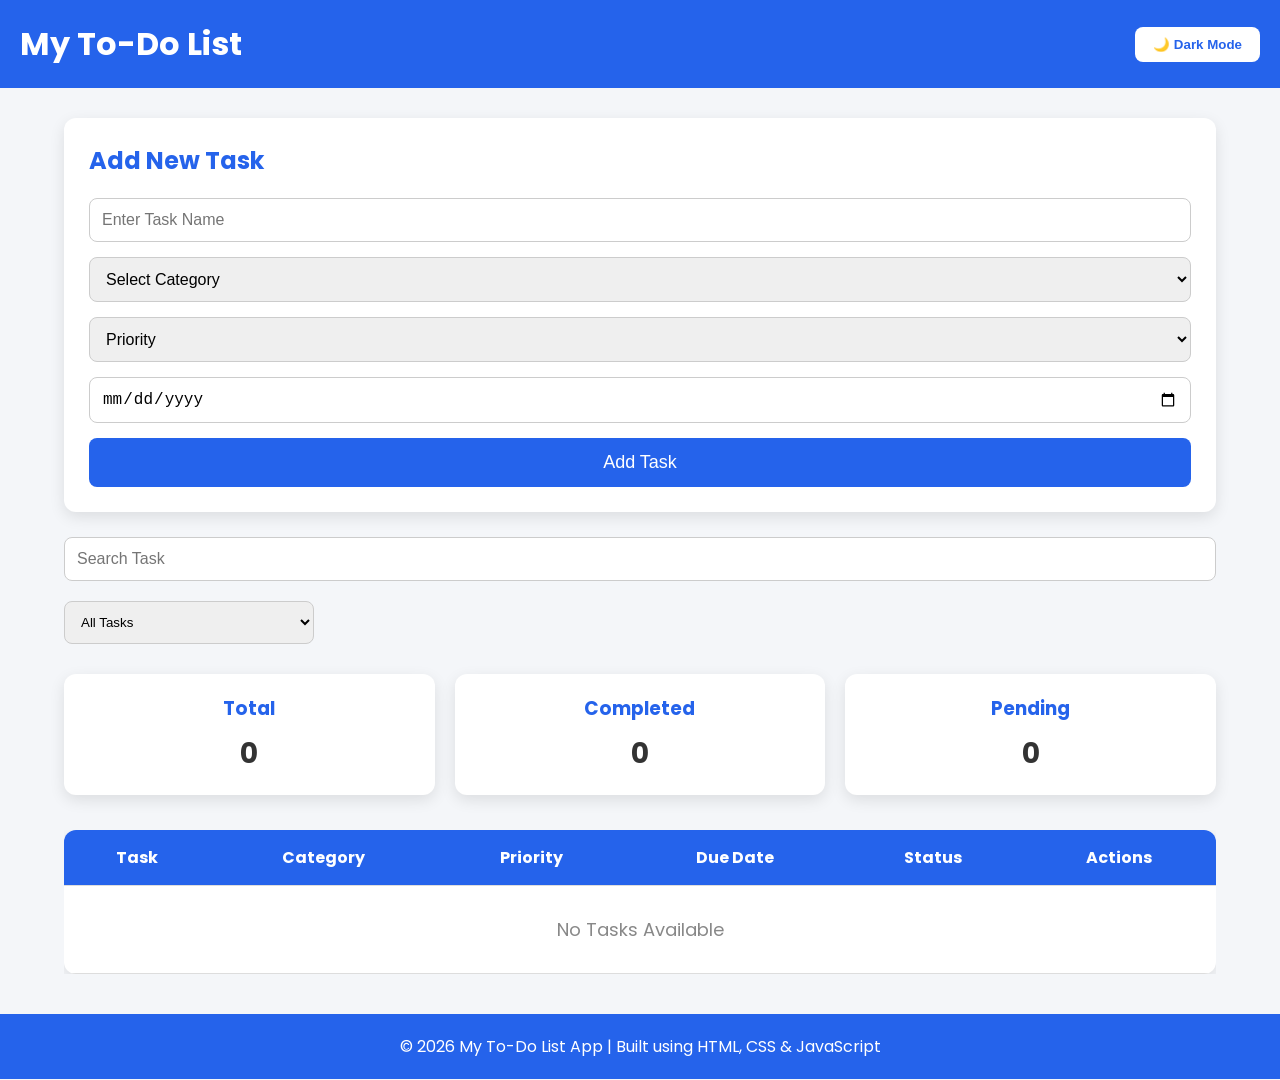
<file: index.html>
<!DOCTYPE html>
<html lang="en">

<head>
    <meta charset="UTF-8">
    <meta name="viewport" content="width=device-width, initial-scale=1.0">
    <title>To-Do List App</title>

    <link rel="stylesheet" href="style.css">

    <!-- Google Font -->
    <link href="https://fonts.googleapis.com/css2?family=Poppins:wght@300;400;500;600;700&display=swap" rel="stylesheet">

    <!-- Font Awesome -->
    <link rel="stylesheet"
        href="https://cdnjs.cloudflare.com/ajax/libs/font-awesome/6.6.0/css/all.min.css">

</head>

<body>

    <!-- Header -->

    <header>

        <h1>My To-Do List</h1>

        <button id="themeBtn">
            🌙 Dark Mode
        </button>

    </header>



    <!-- Main Container -->

    <div class="container">

        <!-- Input Section -->

        <div class="task-form">

            <h2>Add New Task</h2>

            <input
                type="text"
                id="taskInput"
                placeholder="Enter Task Name">

            <select id="category">

                <option value="">Select Category</option>

                <option>Study</option>

                <option>Work</option>

                <option>Personal</option>

                <option>Shopping</option>

                <option>Health</option>

            </select>

            <select id="priority">

                <option value="">Priority</option>

                <option>High</option>

                <option>Medium</option>

                <option>Low</option>

            </select>

            <input
                type="date"
                id="dueDate">

            <button id="addTask">
                Add Task
            </button>

        </div>



        <!-- Search -->

        <div class="search-section">

            <input
                type="text"
                id="searchTask"
                placeholder="Search Task">

        </div>



        <!-- Filter -->

        <div class="filter-section">

            <select id="filterStatus">

                <option value="All">
                    All Tasks
                </option>

                <option value="Completed">
                    Completed
                </option>

                <option value="Pending">
                    Pending
                </option>

            </select>

        </div>



        <!-- Summary -->

        <div class="summary">

            <div class="card">

                <h3>Total</h3>

                <p id="totalTask">0</p>

            </div>

            <div class="card">

                <h3>Completed</h3>

                <p id="completedTask">0</p>

            </div>

            <div class="card">

                <h3>Pending</h3>

                <p id="pendingTask">0</p>

            </div>

        </div>

                <!-- Task List -->

        <div class="task-list">

            <table>

                <thead>

                    <tr>

                        <th>Task</th>

                        <th>Category</th>

                        <th>Priority</th>

                        <th>Due Date</th>

                        <th>Status</th>

                        <th>Actions</th>

                    </tr>

                </thead>

                <tbody id="taskTable">

                    <!-- Tasks JavaScript se yaha aayenge -->

                </tbody>

            </table>

        </div>

    </div>



    <!-- Footer -->

    <footer>

        <p>

            © 2026 My To-Do List App | Built using HTML, CSS & JavaScript

        </p>

    </footer>



    <!-- JavaScript -->

    <script src="script.js"></script>

</body>

</html>
</file>
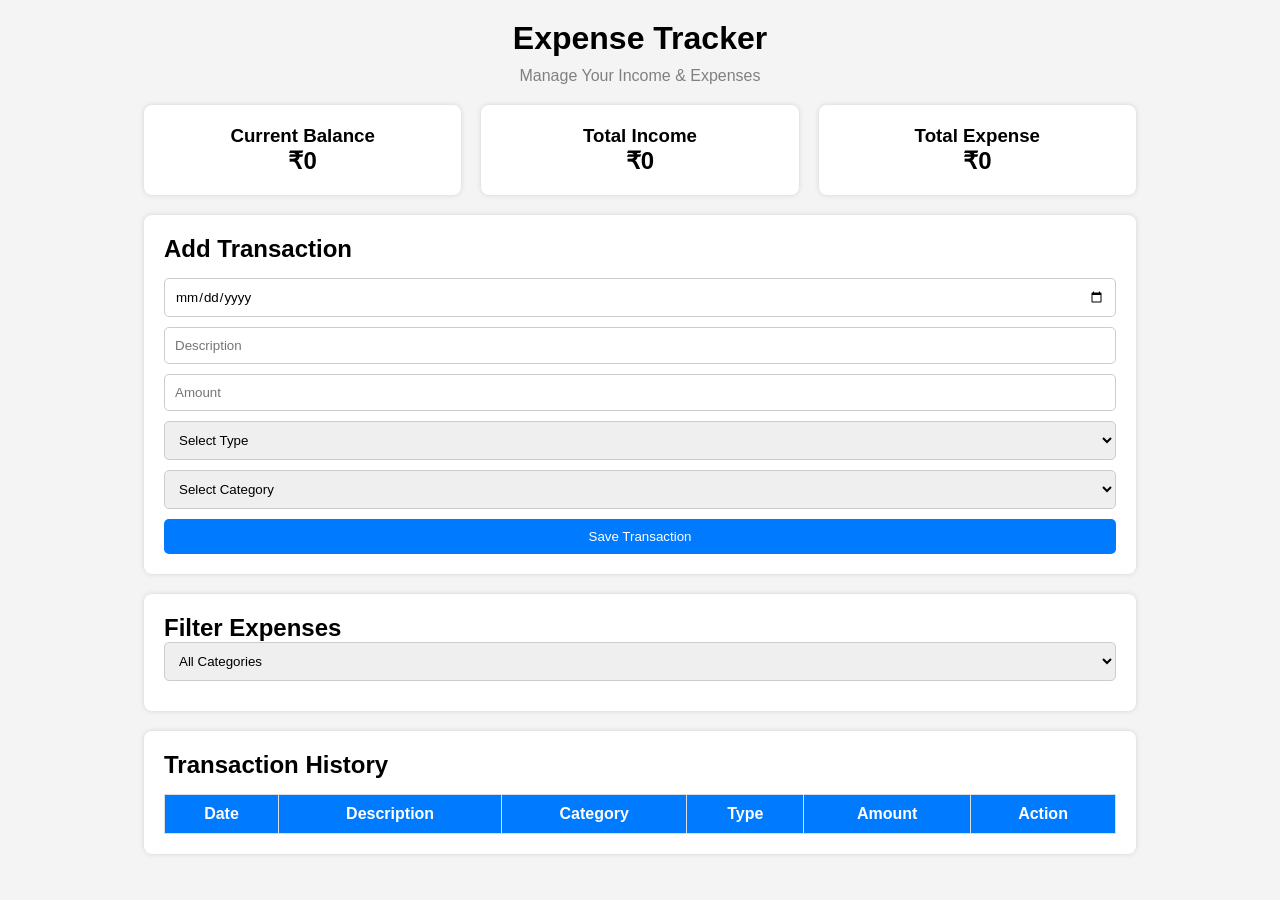
<file: Expense-Tracker/index.html>
<!DOCTYPE html>
<html lang="en">
<head>
    <meta charset="UTF-8">
    <meta name="viewport" content="width=device-width, initial-scale=1.0">
    <title>Expense Tracker</title>
    <link rel="stylesheet" href="style.css">
</head>
<body>

<div class="container">

    <h1>Expense Tracker</h1>
    <p>Manage Your Income & Expenses</p>

    <!-- Summary Cards -->
    <div class="summary">

        <div class="card balance">
            <h3>Current Balance</h3>
            <h2 id="currentBalance">₹0</h2>
        </div>

        <div class="card income">
            <h3>Total Income</h3>
            <h2 id="totalIncome">₹0</h2>
        </div>

        <div class="card expense">
            <h3>Total Expense</h3>
            <h2 id="totalExpense">₹0</h2>
        </div>

    </div>

    <!-- Transaction Form -->
    <div class="transaction-form">

        <h2>Add Transaction</h2>

        <input type="date" id="date">

        <input type="text" id="description" placeholder="Description">

        <input type="number" id="amount" placeholder="Amount">

        <select id="type">
            <option value="">Select Type</option>
            <option value="Income">Income</option>
            <option value="Expense">Expense</option>
        </select>

        <select id="category">
            <option value="">Select Category</option>
            <option>Salary</option>
            <option>Food</option>
            <option>Shopping</option>
            <option>Transport</option>
            <option>Bills</option>
            <option>Entertainment</option>
            <option>Health</option>
            <option>Education</option>
            <option>Other</option>
        </select>

        <button id="saveBtn">Save Transaction</button>

    </div>

    <!-- Filter -->
    <div class="filter">

        <h2>Filter Expenses</h2>

        <select id="filterCategory">
            <option value="All">All Categories</option>
            <option>Salary</option>
            <option>Food</option>
            <option>Shopping</option>
            <option>Transport</option>
            <option>Bills</option>
            <option>Entertainment</option>
            <option>Health</option>
            <option>Education</option>
            <option>Other</option>
        </select>

    </div>

    <!-- Transaction History -->
    <div class="history">

        <h2>Transaction History</h2>

        <table>

            <thead>

                <tr>
                    <th>Date</th>
                    <th>Description</th>
                    <th>Category</th>
                    <th>Type</th>
                    <th>Amount</th>
                    <th>Action</th>
                </tr>

            </thead>

            <tbody id="transactionList">

            </tbody>

        </table>

    </div>

</div>

<script src="script.js"></script>

</body>
</html>
</file>
<file: style.css>
/* =========================
   RESET
========================= */

*{
    margin:0;
    padding:0;
    box-sizing:border-box;
}

html{
    scroll-behavior:smooth;
}

body{
    font-family:'Poppins',sans-serif;
    background:#f4f6f9;
    color:#333;
}

/* =========================
   HEADER
========================= */

header{
    background:#2563eb;
    color:white;
    padding:20px;
    display:flex;
    justify-content:space-between;
    align-items:center;
}

header h1{
    font-size:32px;
}

#themeBtn{
    background:white;
    color:#2563eb;
    border:none;
    padding:10px 18px;
    border-radius:8px;
    cursor:pointer;
    font-weight:bold;
}

#themeBtn:hover{
    background:#ddd;
}

/* =========================
   MAIN CONTAINER
========================= */

.container{
    width:90%;
    max-width:1200px;
    margin:30px auto;
}

/* =========================
   TASK FORM
========================= */

.task-form{
    background:white;
    padding:25px;
    border-radius:12px;
    box-shadow:0 5px 15px rgba(0,0,0,.1);
}

.task-form h2{
    margin-bottom:20px;
    color:#2563eb;
}

.task-form input,
.task-form select{
    width:100%;
    padding:12px;
    margin-bottom:15px;
    border:1px solid #ccc;
    border-radius:8px;
    font-size:16px;
}

.task-form input:focus,
.task-form select:focus{
    border:2px solid #2563eb;
    outline:none;
}

#addTask{
    width:100%;
    background:#2563eb;
    color:white;
    padding:14px;
    border:none;
    border-radius:8px;
    cursor:pointer;
    font-size:18px;
}

#addTask:hover{
    background:#1e40af;
}

/* =========================
   SEARCH
========================= */

.search-section{
    margin-top:25px;
}

#searchTask{
    width:100%;
    padding:12px;
    border-radius:8px;
    border:1px solid #ccc;
    font-size:16px;
}

/* =========================
   FILTER
========================= */

.filter-section{
    margin-top:20px;
}

#filterStatus{
    width:250px;
    padding:12px;
    border-radius:8px;
    border:1px solid #ccc;
}

/* =========================
   SUMMARY CARDS
========================= */

.summary{
    display:grid;
    grid-template-columns:repeat(3,1fr);
    gap:20px;
    margin-top:30px;
}

.card{
    background:white;
    padding:20px;
    border-radius:12px;
    text-align:center;
    box-shadow:0 5px 15px rgba(0,0,0,.1);
    transition:.3s;
}

.card:hover{
    transform:translateY(-5px);
}

.card h3{
    color:#2563eb;
    margin-bottom:10px;
}

.card p{
    font-size:28px;
    font-weight:bold;
}

/* =========================
   TASK TABLE
========================= */

.task-list{
    margin-top:35px;
    overflow-x:auto;
}

table{
    width:100%;
    border-collapse:collapse;
    background:white;
    border-radius:12px;
    overflow:hidden;
    box-shadow:0 5px 15px rgba(0,0,0,.1);
}

thead{
    background:#2563eb;
    color:white;
}

th,
td{
    padding:15px;
    text-align:center;
    border-bottom:1px solid #ddd;
}

tbody tr:hover{
    background:#f1f5f9;
}

/* =========================
   ACTION BUTTONS
========================= */

.edit-btn{
    background:#f59e0b;
    color:white;
    border:none;
    padding:8px 14px;
    border-radius:6px;
    cursor:pointer;
    margin-right:5px;
}

.edit-btn:hover{
    background:#d97706;
}

.delete-btn{
    background:#ef4444;
    color:white;
    border:none;
    padding:8px 14px;
    border-radius:6px;
    cursor:pointer;
    margin-right:5px;
}

.delete-btn:hover{
    background:#dc2626;
}

.complete-btn{
    background:#22c55e;
    color:white;
    border:none;
    padding:8px 14px;
    border-radius:6px;
    cursor:pointer;
}

.complete-btn:hover{
    background:#16a34a;
}

/* =========================
   STATUS
========================= */

.completed{
    color:#16a34a;
    font-weight:bold;
}

.pending{
    color:#ef4444;
    font-weight:bold;
}

/* =========================
   FOOTER
========================= */

footer{
    margin-top:40px;
    background:#2563eb;
    color:white;
    text-align:center;
    padding:20px;
}

/* =========================
   RESPONSIVE DESIGN
========================= */

@media (max-width:992px){

.summary{
    grid-template-columns:repeat(2,1fr);
}

header{
    flex-direction:column;
    gap:15px;
}

#themeBtn{
    width:100%;
}

}

@media (max-width:768px){

.container{
    width:95%;
}

.summary{
    grid-template-columns:1fr;
}

.task-form{
    padding:20px;
}

table{
    font-size:14px;
}

th,
td{
    padding:10px;
}

#filterStatus{
    width:100%;
}

}

@media (max-width:480px){

header h1{
    font-size:24px;
}

.task-form h2{
    font-size:22px;
}

#addTask{
    font-size:16px;
}

.card p{
    font-size:22px;
}

table{
    font-size:12px;
}

}


/* =========================
   INPUT ANIMATION
========================= */

input,
select{
    transition:.3s;
}

input:hover,
select:hover{
    border-color:#2563eb;
}

/* =========================
   BUTTON ANIMATION
========================= */

button{
    transition:.3s;
}

button:hover{
    transform:scale(1.05);
}

/* =========================
   TABLE ANIMATION
========================= */

tbody tr{
    transition:.3s;
}

/* =========================
   DARK MODE
========================= */

.dark-mode{
    background:#121212;
    color:white;
}

.dark-mode header{
    background:#1e293b;
}

.dark-mode .task-form,
.dark-mode .card,
.dark-mode table{
    background:#1f2937;
    color:white;
}

.dark-mode input,
.dark-mode select{
    background:#374151;
    color:white;
    border:1px solid #555;
}

.dark-mode footer{
    background:#1e293b;
}

/* =========================
   SCROLLBAR
========================= */

::-webkit-scrollbar{
    width:10px;
}

::-webkit-scrollbar-track{
    background:#ddd;
}

::-webkit-scrollbar-thumb{
    background:#2563eb;
    border-radius:10px;
}

::-webkit-scrollbar-thumb:hover{
    background:#1e40af;
}

/* =========================
   COMPLETED TASK
========================= */

.completed-row{
    background:#dcfce7 !important;
    text-decoration:line-through;
}

.dark-mode .completed-row{
    background:#14532d !important;
}

/* =========================
   EMPTY MESSAGE
========================= */

.empty-message{
    text-align:center;
    padding:30px;
    color:#888;
    font-size:18px;
}
</file>
<file: Expense-Tracker/style.css>
/* Reset */
*{
    margin:0;
    padding:0;
    box-sizing:border-box;
    font-family:Arial, sans-serif;
}

/* Body */
body{
    background:#f4f4f4;
    padding:20px;
}

/* Main Container */
.container{
    width:80%;
    margin:auto;
}

/* Heading */
h1{
    text-align:center;
    margin-bottom:10px;
}

p{
    text-align:center;
    color:gray;
    margin-bottom:20px;
}

/* Summary Cards */
.summary{
    display:flex;
    justify-content:space-between;
    gap:20px;
    margin-bottom:20px;
}

.card{
    width:32%;
    background:white;
    padding:20px;
    border-radius:8px;
    text-align:center;
    box-shadow:0 0 5px lightgray;
}

/* Form */
.transaction-form{
    background:white;
    padding:20px;
    border-radius:8px;
    box-shadow:0 0 5px lightgray;
    margin-bottom:20px;
}

.transaction-form h2{
    margin-bottom:15px;
}

input,
select{
    width:100%;
    padding:10px;
    margin-bottom:10px;
    border:1px solid #ccc;
    border-radius:5px;
}

button{
    width:100%;
    padding:10px;
    background:#007bff;
    color:white;
    border:none;
    border-radius:5px;
    cursor:pointer;
}

button:hover{
    background:#0056b3;
}

/* Filter */
.filter{
    background:white;
    padding:20px;
    border-radius:8px;
    box-shadow:0 0 5px lightgray;
    margin-bottom:20px;
}

/* Table */
.history{
    background:white;
    padding:20px;
    border-radius:8px;
    box-shadow:0 0 5px lightgray;
}

table{
    width:100%;
    border-collapse:collapse;
    margin-top:15px;
}

th,td{
    border:1px solid #ddd;
    padding:10px;
    text-align:center;
}

th{
    background:#007bff;
    color:white;
}

/* Delete Button */
.delete-btn{
    background:red;
    color:white;
    padding:5px 10px;
    border:none;
    border-radius:5px;
    cursor:pointer;
}
</file>
